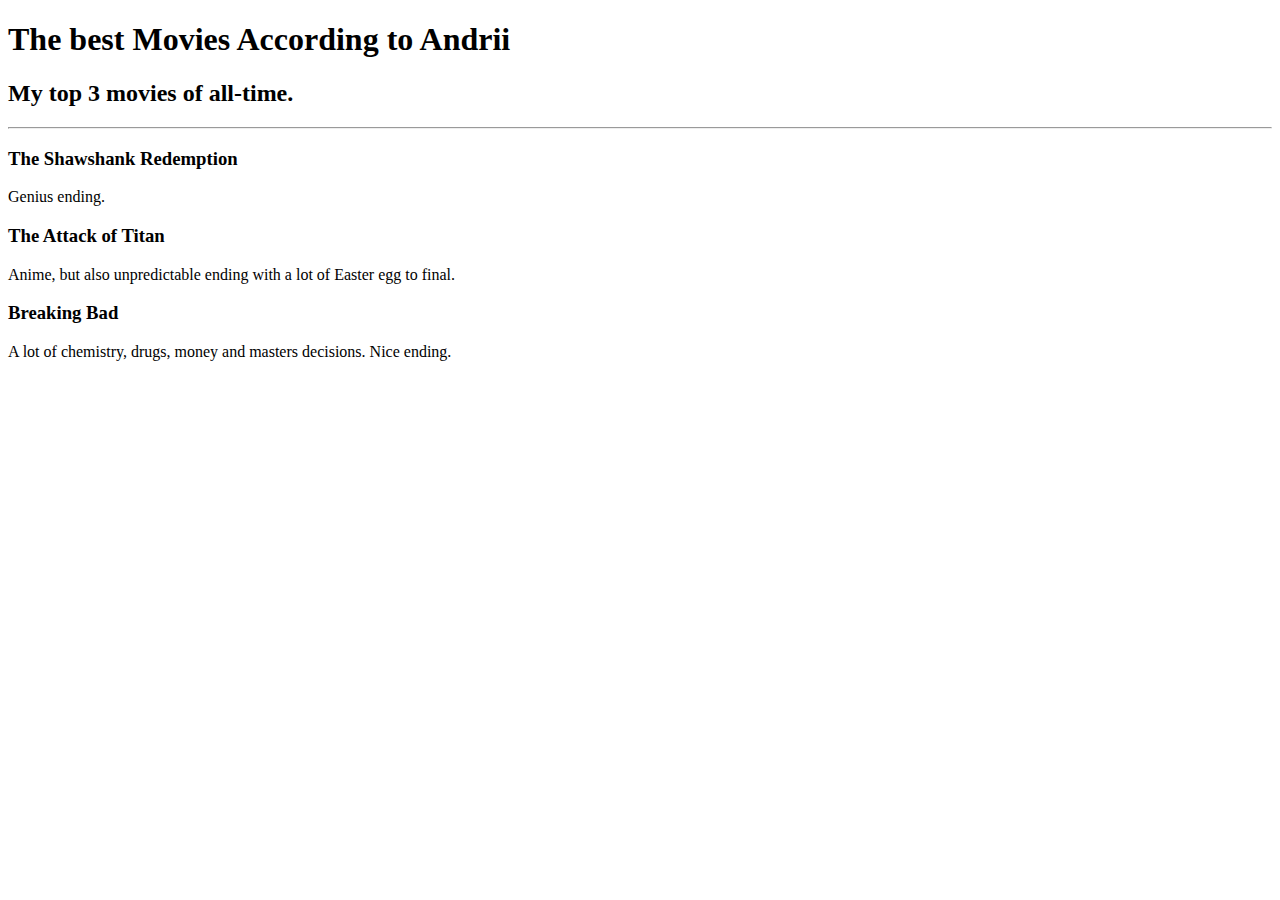
<file: Day 41 - Movie Ranking/index.html>
<!DOCTYPE html>
<html lang="en">
<head>
    <meta charset="UTF-8">
    <title>Movie Ranking</title>
</head>
<body>
<h1>The best Movies According to Andrii</h1>
<h2>My top 3 movies of all-time.</h2>
<hr>
<h3>The Shawshank Redemption</h3>
<p>Genius ending.</p>
<h3>The Attack of Titan</h3>
<p>Anime, but also unpredictable ending with a lot of Easter egg to final.</p>
<h3>Breaking Bad</h3>
<p>A lot of chemistry, drugs, money and masters decisions. Nice ending.</p>
</body>
</html>
</file>
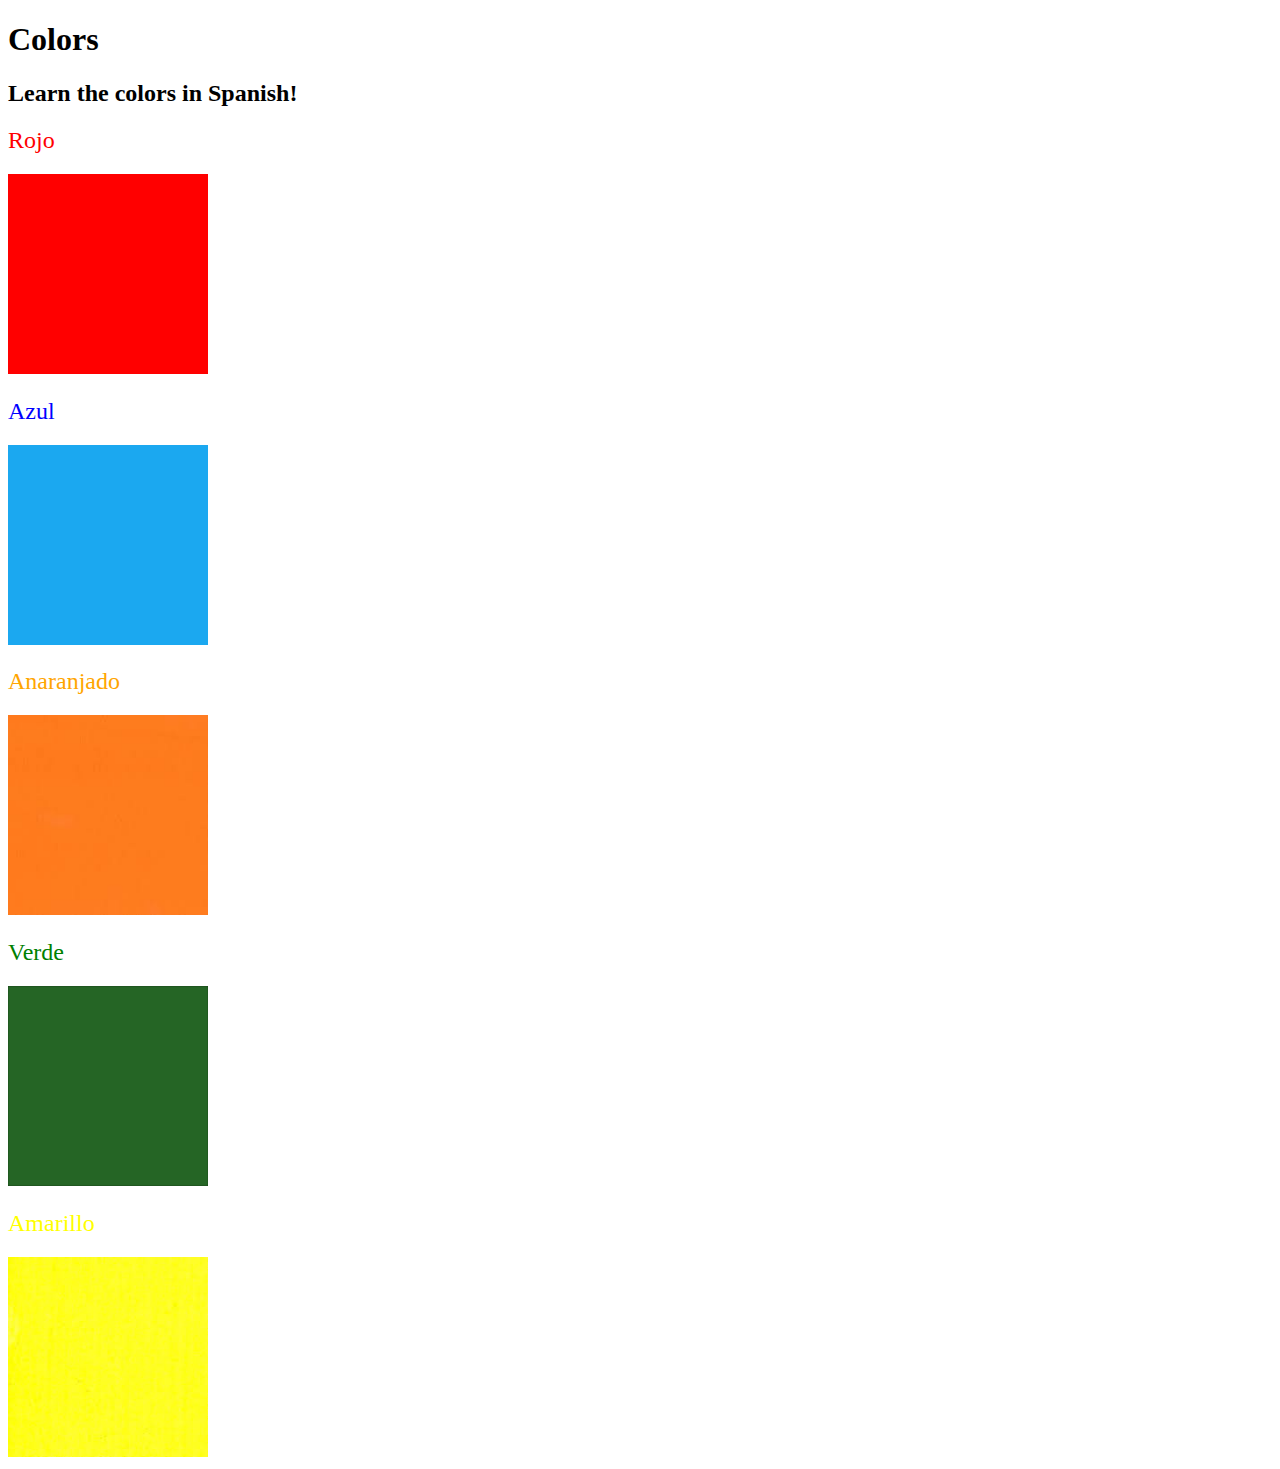
<file: Day 43 - Colour Vocab Website CSS/index.html>
<!DOCTYPE html>
<html lang="en">

<head>
  <meta charset="UTF-8">
  <title>Spanish Vocabulary</title>
  <link rel="stylesheet" href="./style.css" />
</head>

<body>
  <h1>Colors</h1>
  <h2>Learn the colors in Spanish!</h2>
  <h2 class="color-title" id="red">Rojo</h2>
  <img class="color" src="./assets/images/red.png" alt="red" />

  <h2 class="color-title" id="blue">Azul</h2>
  <img src="./assets/images/blue.png" alt="blue" />

  <h2 class="color-title" id="orange">Anaranjado</h2>
  <img src="./assets/images/orange.png" alt="orange" />

  <h2 class="color-title" id="green">Verde</h2>
  <img src="./assets/images/green.png" alt="green" />

  <h2 class="color-title" id="yellow">Amarillo</h2>
  <img src="./assets/images/yellow.png" alt="yellow" />
</body>

</html>
</file>
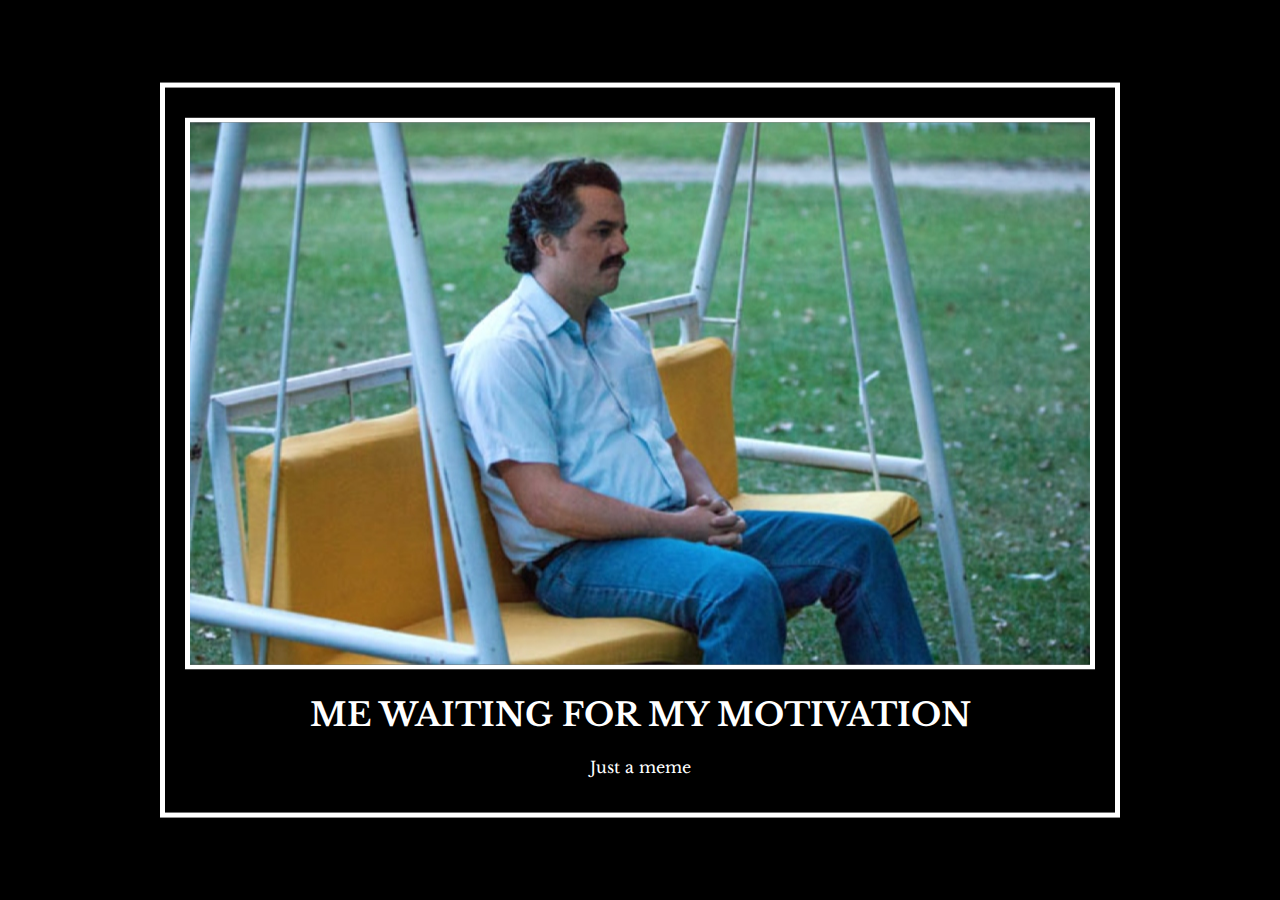
<file: Day 44 - Motivational Poster Website/index.html>
<!-- 
  TODO: Create a motivational post website.
Style it how ever you like. 
Look at the goal image for inspiration.
But it must have the following features:
1. The main h1 text should be using the Regular Libre Baskerville Font from Google Fonts:
  https://fonts.google.com/specimen/Libre+Baskerville
2. The text should be white and background black.
3. Add your own image into the images folder inside assets. It should have a 5px white border.
4. The text should be center aligned.
5. Create a div to contain the h1, p and img elements. Adjust the margins so that the image and text are centered on the page. 
  Hint: You horizontally center a div by giving it a width of 50% and a margin-left of 25%.
  Hint: Set the image to have a width of 100% so it fills the div. 
6. Read about the text-transform property on MDN docs to make the h1 uppercase with CSS.
  https://developer.mozilla.org/en-US/docs/Web/CSS/text-transform 
-->

<!doctype html>
<html lang="en">
<head>
    <meta charset="UTF-8">
    <meta name="viewport"
          content="width=device-width, user-scalable=no">
    <meta http-equiv="X-UA-Compatible" content="ie=edge">
    <link rel="stylesheet" href="style.css">
    <title>Meme</title>
</head>
<body>
<div class="meme-base">
    <div class="meme">
        <img class="meme-image" src="assets/images/New-Project-58.jpg" alt="man waiting">

        <div class="mem-text">
            <h1>Me waiting for my motivation</h1>
            <p>Just a meme</p>
        </div>
    </div>

</div>
</body>
</html>
</file>
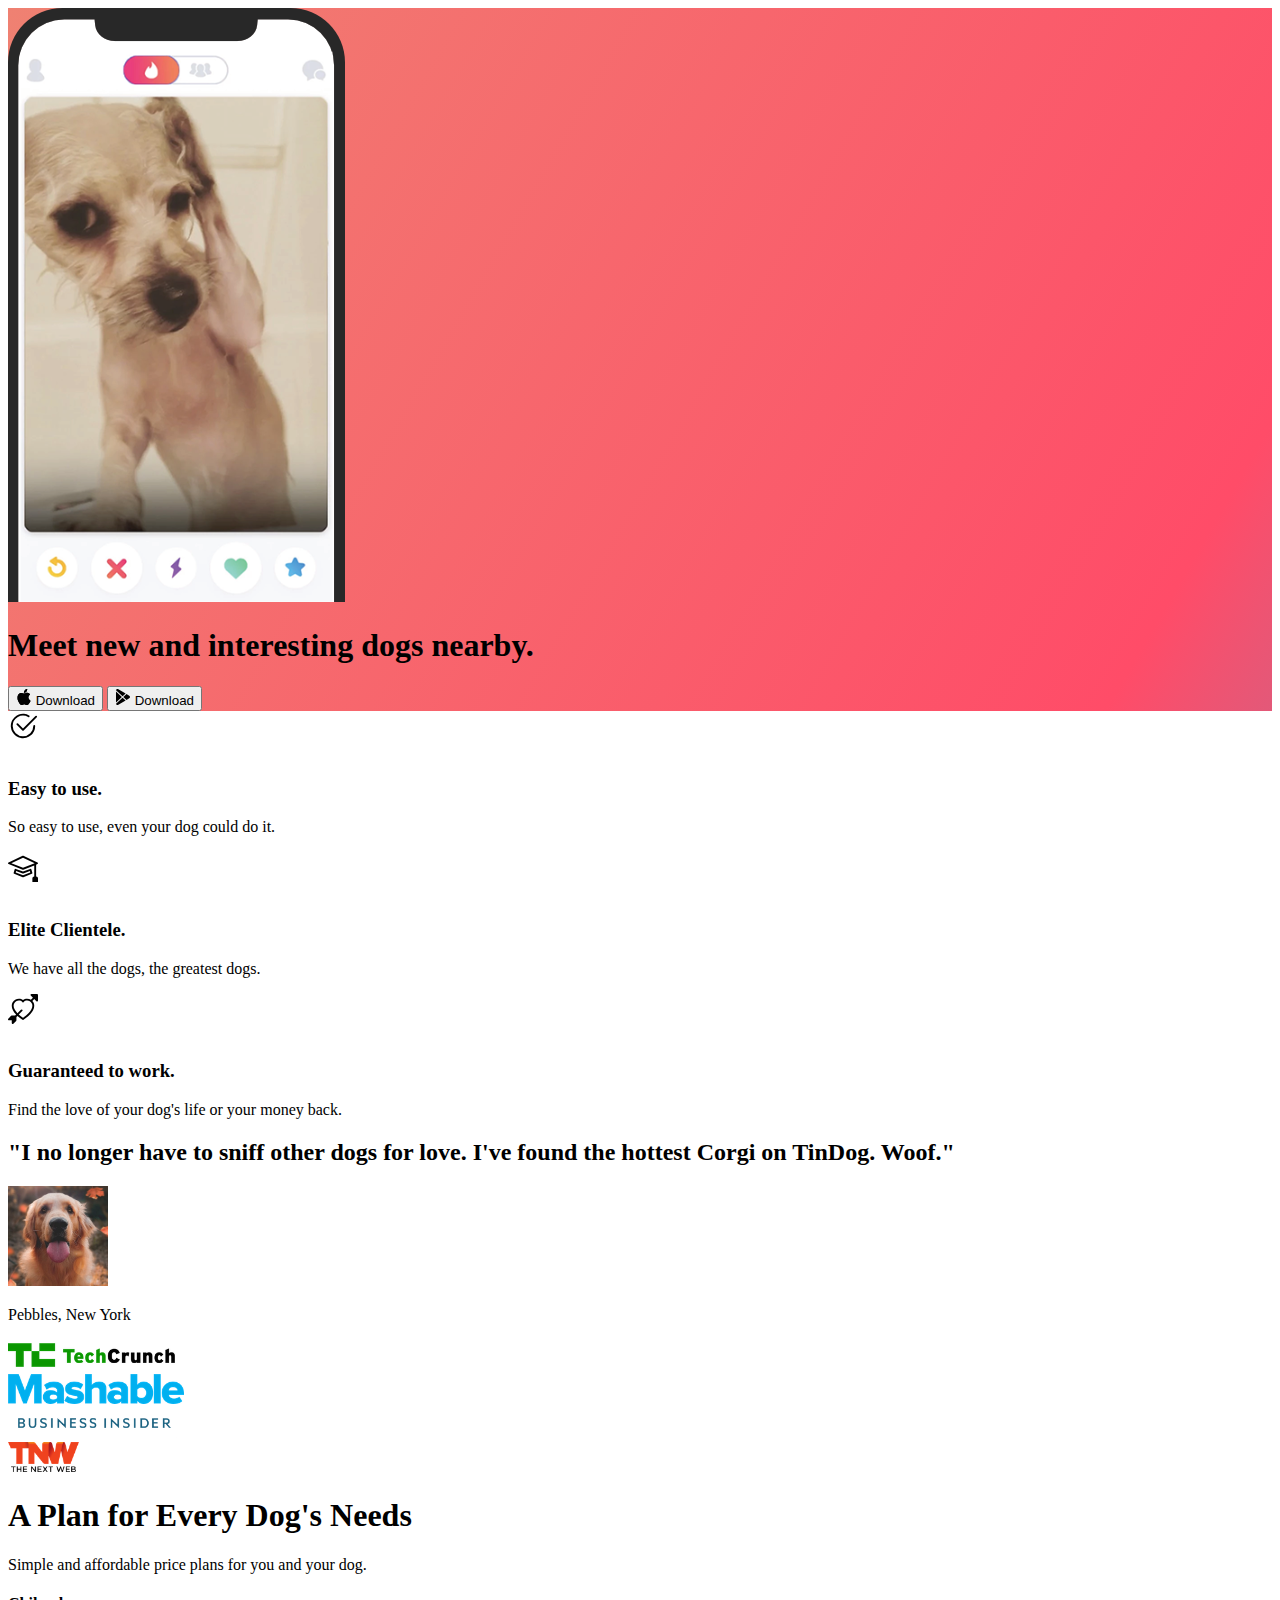
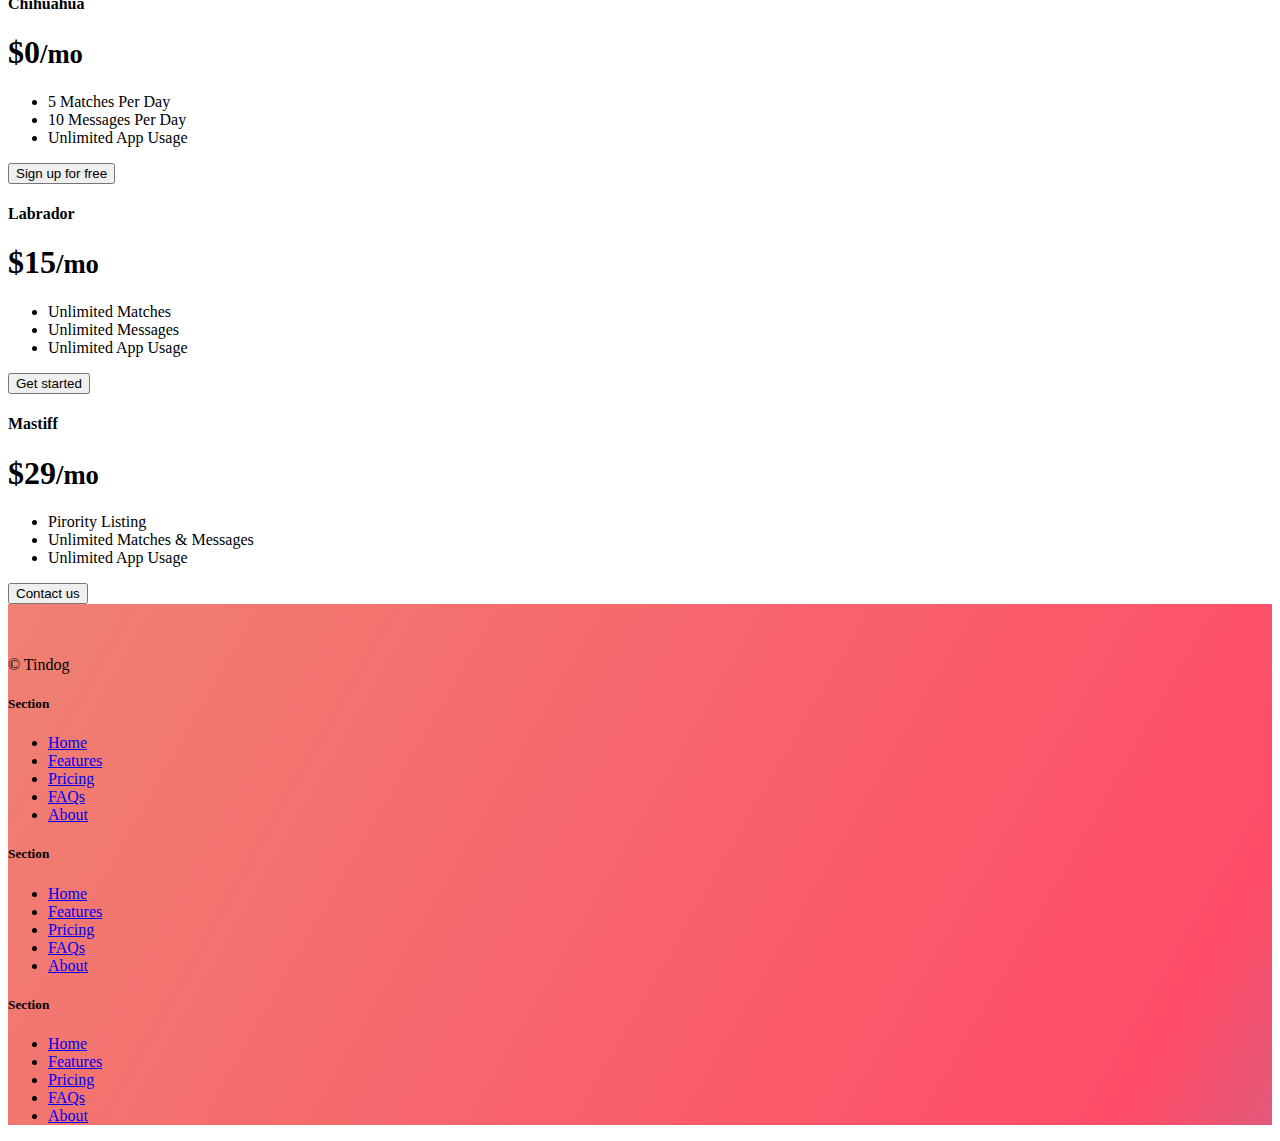
<file: Day 58 - A Startup Website/index.html>
<!DOCTYPE html>
<html lang="en">

<head>
    <meta charset="UTF-8">
    <meta name="viewport" content="width=device-width, initial-scale=1.0">
    <title>TinDog</title>
    <link href="https://cdn.jsdelivr.net/npm/bootstrap@5.3.0-alpha3/dist/css/bootstrap.min.css" rel="stylesheet"
          integrity="sha384-KK94CHFLLe+nY2dmCWGMq91rCGa5gtU4mk92HdvYe+M/SXH301p5ILy+dN9+nJOZ" crossorigin="anonymous">
    <link rel="stylesheet" href="css/style.css">
</head>

<body>

<!-- Title -->
<section id="title" class="gradient-background">
    <div class="container col-xxl-8 px-4 pt-5 pb-0">
        <div class="row flex-lg-row-reverse align-items-center g-5 pt-5">
            <div class="col-10 col-sm-8 col-lg-6">
                <img src="images/iphone.png" class="d-block mx-lg-auto img-fluid" alt="Bootstrap Themes"
                     loading="lazy">
            </div>
            <div class="col-lg-6">
                <h1 class="display-5 fw-bold text-body-emphasis lh-1 mb-3">Meet new and interesting dogs
                    nearby.</h1>
                <div class="d-grid gap-2 d-md-flex justify-content-md-start">
                    <button type="button" class="btn btn-light btn-lg px-4 me-md-2">
                        <svg xmlns="http://www.w3.org/2000/svg" width="16" height="16" fill="currentColor"
                             class="bi bi-apple mb-1" viewBox="0 0 16 16">
                            <path
                                    d="M11.182.008C11.148-.03 9.923.023 8.857 1.18c-1.066 1.156-.902 2.482-.878 2.516.024.034 1.52.087 2.475-1.258.955-1.345.762-2.391.728-2.43Zm3.314 11.733c-.048-.096-2.325-1.234-2.113-3.422.212-2.189 1.675-2.789 1.698-2.854.023-.065-.597-.79-1.254-1.157a3.692 3.692 0 0 0-1.563-.434c-.108-.003-.483-.095-1.254.116-.508.139-1.653.589-1.968.607-.316.018-1.256-.522-2.267-.665-.647-.125-1.333.131-1.824.328-.49.196-1.422.754-2.074 2.237-.652 1.482-.311 3.83-.067 4.56.244.729.625 1.924 1.273 2.796.576.984 1.34 1.667 1.659 1.899.319.232 1.219.386 1.843.067.502-.308 1.408-.485 1.766-.472.357.013 1.061.154 1.782.539.571.197 1.111.115 1.652-.105.541-.221 1.324-1.059 2.238-2.758.347-.79.505-1.217.473-1.282Z"/>
                            <path
                                    d="M11.182.008C11.148-.03 9.923.023 8.857 1.18c-1.066 1.156-.902 2.482-.878 2.516.024.034 1.52.087 2.475-1.258.955-1.345.762-2.391.728-2.43Zm3.314 11.733c-.048-.096-2.325-1.234-2.113-3.422.212-2.189 1.675-2.789 1.698-2.854.023-.065-.597-.79-1.254-1.157a3.692 3.692 0 0 0-1.563-.434c-.108-.003-.483-.095-1.254.116-.508.139-1.653.589-1.968.607-.316.018-1.256-.522-2.267-.665-.647-.125-1.333.131-1.824.328-.49.196-1.422.754-2.074 2.237-.652 1.482-.311 3.83-.067 4.56.244.729.625 1.924 1.273 2.796.576.984 1.34 1.667 1.659 1.899.319.232 1.219.386 1.843.067.502-.308 1.408-.485 1.766-.472.357.013 1.061.154 1.782.539.571.197 1.111.115 1.652-.105.541-.221 1.324-1.059 2.238-2.758.347-.79.505-1.217.473-1.282Z"/>
                        </svg>
                        Download
                    </button>
                    <button type="button" class="btn btn-outline-light btn-lg px-4">
                        <svg xmlns="http://www.w3.org/2000/svg" width="16" height="16" fill="currentColor"
                             class="bi bi-google-play mb-1" viewBox="0 0 16 16">
                            <path
                                    d="M14.222 9.374c1.037-.61 1.037-2.137 0-2.748L11.528 5.04 8.32 8l3.207 2.96 2.694-1.586Zm-3.595 2.116L7.583 8.68 1.03 14.73c.201 1.029 1.36 1.61 2.303 1.055l7.294-4.295ZM1 13.396V2.603L6.846 8 1 13.396ZM1.03 1.27l6.553 6.05 3.044-2.81L3.333.215C2.39-.341 1.231.24 1.03 1.27Z"/>
                        </svg>
                        Download
                    </button>
                </div>
            </div>
        </div>
    </div>
</section>
<!-- Features -->
<section id="features">
    <div class="container px-4 pt-5" id="hanging-icons">
        <div class="row g-4 py-5 row-cols-1 row-cols-lg-3">
            <div class="col d-flex align-items-start">
                <div class="icon-square text-body-emphasis bg-body-secondary d-inline-flex align-items-center justify-content-center fs-4 flex-shrink-0 me-3"
                     bis_skin_checked="1">
                    <svg xmlns="http://www.w3.org/2000/svg" height="30" fill="currentColor" class="bi bi-check2-circle"
                         viewBox="0 0 16 16">
                        <path
                                d="M2.5 8a5.5 5.5 0 0 1 8.25-4.764.5.5 0 0 0 .5-.866A6.5 6.5 0 1 0 14.5 8a.5.5 0 0 0-1 0 5.5 5.5 0 1 1-11 0z"/>
                        <path
                                d="M15.354 3.354a.5.5 0 0 0-.708-.708L8 9.293 5.354 6.646a.5.5 0 1 0-.708.708l3 3a.5.5 0 0 0 .708 0l7-7z"/>
                    </svg>
                </div>
                <div bis_skin_checked="1">
                    <h3 class="fs-2 text-body-emphasis">Easy to use.</h3>
                    <p>So easy to use, even your dog could do it.</p>
                </div>
            </div>
            <div class="col d-flex align-items-start" bis_skin_checked="1">
                <div class="icon-square text-body-emphasis bg-body-secondary d-inline-flex align-items-center justify-content-center fs-4 flex-shrink-0 me-3"
                     bis_skin_checked="1">
                    <svg xmlns="http://www.w3.org/2000/svg" height="30" fill="currentColor" class="bi bi-mortarboard"
                         viewBox="0 0 16 16">
                        <path d="M8.211 2.047a.5.5 0 0 0-.422 0l-7.5 3.5a.5.5 0 0 0 .025.917l7.5 3a.5.5 0 0 0 .372 0L14 7.14V13a1 1 0 0 0-1 1v2h3v-2a1 1 0 0 0-1-1V6.739l.686-.275a.5.5 0 0 0 .025-.917l-7.5-3.5ZM8 8.46 1.758 5.965 8 3.052l6.242 2.913L8 8.46Z"/>
                        <path d="M4.176 9.032a.5.5 0 0 0-.656.327l-.5 1.7a.5.5 0 0 0 .294.605l4.5 1.8a.5.5 0 0 0 .372 0l4.5-1.8a.5.5 0 0 0 .294-.605l-.5-1.7a.5.5 0 0 0-.656-.327L8 10.466 4.176 9.032Zm-.068 1.873.22-.748 3.496 1.311a.5.5 0 0 0 .352 0l3.496-1.311.22.748L8 12.46l-3.892-1.556Z"/>
                    </svg>
                </div>
                <div bis_skin_checked="1">
                    <h3 class="fs-2 text-body-emphasis">Elite Clientele.</h3>
                    <p>We have all the dogs, the greatest dogs.</p>
                </div>
            </div>
            <div class="col d-flex align-items-start" bis_skin_checked="1">
                <div class="icon-square text-body-emphasis bg-body-secondary d-inline-flex align-items-center justify-content-center fs-4 flex-shrink-0 me-3"
                     bis_skin_checked="1">
                    <svg xmlns="http://www.w3.org/2000/svg" height="30" fill="currentColor"
                         class="bi bi-arrow-through-heart"
                         viewBox="0 0 16 16">
                        <path fill-rule="evenodd"
                              d="M2.854 15.854A.5.5 0 0 1 2 15.5V14H.5a.5.5 0 0 1-.354-.854l1.5-1.5A.5.5 0 0 1 2 11.5h1.793l.53-.53c-.771-.802-1.328-1.58-1.704-2.32-.798-1.575-.775-2.996-.213-4.092C3.426 2.565 6.18 1.809 8 3.233c1.25-.98 2.944-.928 4.212-.152L13.292 2 12.147.854A.5.5 0 0 1 12.5 0h3a.5.5 0 0 1 .5.5v3a.5.5 0 0 1-.854.354L14 2.707l-1.006 1.006c.236.248.44.531.6.845.562 1.096.585 2.517-.213 4.092-.793 1.563-2.395 3.288-5.105 5.08L8 13.912l-.276-.182a21.86 21.86 0 0 1-2.685-2.062l-.539.54V14a.5.5 0 0 1-.146.354l-1.5 1.5Zm2.893-4.894A20.419 20.419 0 0 0 8 12.71c2.456-1.666 3.827-3.207 4.489-4.512.679-1.34.607-2.42.215-3.185-.817-1.595-3.087-2.054-4.346-.761L8 4.62l-.358-.368c-1.259-1.293-3.53-.834-4.346.761-.392.766-.464 1.845.215 3.185.323.636.815 1.33 1.519 2.065l1.866-1.867a.5.5 0 1 1 .708.708L5.747 10.96Z"/>
                    </svg>
                </div>
                <div bis_skin_checked="1">
                    <h3 class="fs-2 text-body-emphasis">Guaranteed to work.</h3>
                    <p>Find the love of your dog's life or your money back.</p>
                </div>
            </div>
        </div>
    </div>
</section>
<!-- Testimonial -->
<section id="testimonial">
    <div class="my-5" bis_skin_checked="1">
        <div class="pb-0 p-5 text-center bg-body-tertiary" bis_skin_checked="1">
            <div class="container py-5" bis_skin_checked="1">
                <h2 class="text-body-emphasis">"I no longer have to sniff other dogs for love. I've found the hottest
                    Corgi on TinDog. Woof."</h2>
                <img class="rounded-circle mt-5 mb-2" src="images/dog-img.jpg" alt="dog" width="100">
                <p class="col-lg-8 mx-auto lead pb-5">
                    Pebbles, New York
                </p>
                <div class="row">
                    <div class="col-lg-3 col-sm-12">
                        <img src="images/techcrunch.png" alt="techcrunch" height="30">
                    </div>
                    <div class="col-lg-3 col-sm-12">
                        <img src="images/mashable.png" alt="mashable" height="30">
                    </div>
                    <div class="col-lg-3 col-sm-12">
                        <img src="images/bizinsider.png" alt="bizinsider" height="30">
                    </div>
                    <div class="col-lg-3 col-sm-12">
                        <img src="images/tnw.png" alt="tnw" height="30">
                    </div>
                </div>
            </div>
        </div>
    </div>
</section>
<!-- Pricing -->
<section id="pricing">
    <div class="container py-3" bis_skin_checked="1">
        <div class="pricing-header p-2 pb-md-4 mx-auto text-center" bis_skin_checked="1">
            <h1 class="display-4 fw-normal text-body-emphasis">A Plan for Every Dog's Needs</h1>
            <p class="fs-5 text-body-secondary">Simple and affordable price plans for you and your dog.</p>
        </div>

        <div class="row row-cols-1 row-cols-md-3 mb-3 text-center" bis_skin_checked="1">
            <div class="col" bis_skin_checked="1">
                <div class="card mb-4 rounded-3 shadow-sm" bis_skin_checked="1">
                    <div class="card-header py-3" bis_skin_checked="1">
                        <h4 class="my-0 fw-normal">Chihuahua</h4>
                    </div>
                    <div class="card-body" bis_skin_checked="1">
                        <h1 class="card-title pricing-card-title">$0<small
                                class="text-body-secondary fw-light">/mo</small></h1>
                        <ul class="list-unstyled mt-3 mb-4">
                            <li>5 Matches Per Day</li>
                            <li>10 Messages Per Day</li>
                            <li>Unlimited App Usage</li>
                        </ul>
                        <button type="button" class="w-100 btn btn-lg btn-outline-primary">Sign up for free</button>
                    </div>
                </div>
            </div>
            <div class="col" bis_skin_checked="1">
                <div class="card mb-4 rounded-3 shadow-sm" bis_skin_checked="1">
                    <div class="card-header py-3" bis_skin_checked="1">
                        <h4 class="my-0 fw-normal">Labrador</h4>
                    </div>
                    <div class="card-body" bis_skin_checked="1">
                        <h1 class="card-title pricing-card-title">$15<small
                                class="text-body-secondary fw-light">/mo</small></h1>
                        <ul class="list-unstyled mt-3 mb-4">
                            <li>Unlimited Matches</li>
                            <li>Unlimited Messages</li>
                            <li>Unlimited App Usage</li>
                        </ul>
                        <button type="button" class="w-100 btn btn-lg btn-dark">Get started</button>
                    </div>
                </div>
            </div>
            <div class="col" bis_skin_checked="1">
                <div class="card mb-4 rounded-3 shadow-sm border-dark" bis_skin_checked="1">
                    <div class="card-header py-3 text-bg-dark border-dark" bis_skin_checked="1">
                        <h4 class="my-0 fw-normal">Mastiff</h4>
                    </div>
                    <div class="card-body" bis_skin_checked="1">
                        <h1 class="card-title pricing-card-title">$29<small
                                class="text-body-secondary fw-light">/mo</small></h1>
                        <ul class="list-unstyled mt-3 mb-4">
                            <li>Pirority Listing</li>
                            <li>Unlimited Matches & Messages</li>
                            <li>Unlimited App Usage</li>
                        </ul>
                        <button type="button" class="w-100 btn btn-lg btn-dark">Contact us</button>
                    </div>
                </div>
            </div>
        </div>
    </div>
</section>
<!-- Footer -->
<section class="gradient-background" id="footer">
    <div class="container" bis_skin_checked="1">
        <footer class="row row-cols-1 row-cols-sm-2 row-cols-md-5 py-5 border-top">
            <div class="col mb-3" bis_skin_checked="1">
                <a href="/" class="d-flex align-items-center mb-3 link-body-emphasis text-decoration-none">
                    <svg class="bi me-2" width="40" height="32">
                        <use xlink:href="#bootstrap"></use>
                    </svg>
                </a>
                <p class="text-body-secondary">© Tindog</p>
            </div>

            <div class="col mb-3" bis_skin_checked="1">

            </div>

            <div class="col mb-3" bis_skin_checked="1">
                <h5>Section</h5>
                <ul class="nav flex-column">
                    <li class="nav-item mb-2"><a href="#" class="nav-link p-0 text-body-secondary">Home</a></li>
                    <li class="nav-item mb-2"><a href="#" class="nav-link p-0 text-body-secondary">Features</a></li>
                    <li class="nav-item mb-2"><a href="#" class="nav-link p-0 text-body-secondary">Pricing</a></li>
                    <li class="nav-item mb-2"><a href="#" class="nav-link p-0 text-body-secondary">FAQs</a></li>
                    <li class="nav-item mb-2"><a href="#" class="nav-link p-0 text-body-secondary">About</a></li>
                </ul>
            </div>

            <div class="col mb-3" bis_skin_checked="1">
                <h5>Section</h5>
                <ul class="nav flex-column">
                    <li class="nav-item mb-2"><a href="#" class="nav-link p-0 text-body-secondary">Home</a></li>
                    <li class="nav-item mb-2"><a href="#" class="nav-link p-0 text-body-secondary">Features</a></li>
                    <li class="nav-item mb-2"><a href="#" class="nav-link p-0 text-body-secondary">Pricing</a></li>
                    <li class="nav-item mb-2"><a href="#" class="nav-link p-0 text-body-secondary">FAQs</a></li>
                    <li class="nav-item mb-2"><a href="#" class="nav-link p-0 text-body-secondary">About</a></li>
                </ul>
            </div>

            <div class="col mb-3" bis_skin_checked="1">
                <h5>Section</h5>
                <ul class="nav flex-column">
                    <li class="nav-item mb-2"><a href="#" class="nav-link p-0 text-body-secondary">Home</a></li>
                    <li class="nav-item mb-2"><a href="#" class="nav-link p-0 text-body-secondary">Features</a></li>
                    <li class="nav-item mb-2"><a href="#" class="nav-link p-0 text-body-secondary">Pricing</a></li>
                    <li class="nav-item mb-2"><a href="#" class="nav-link p-0 text-body-secondary">FAQs</a></li>
                    <li class="nav-item mb-2"><a href="#" class="nav-link p-0 text-body-secondary">About</a></li>
                </ul>
            </div>
        </footer>
    </div>
</section>
</body>

</html>
</file>
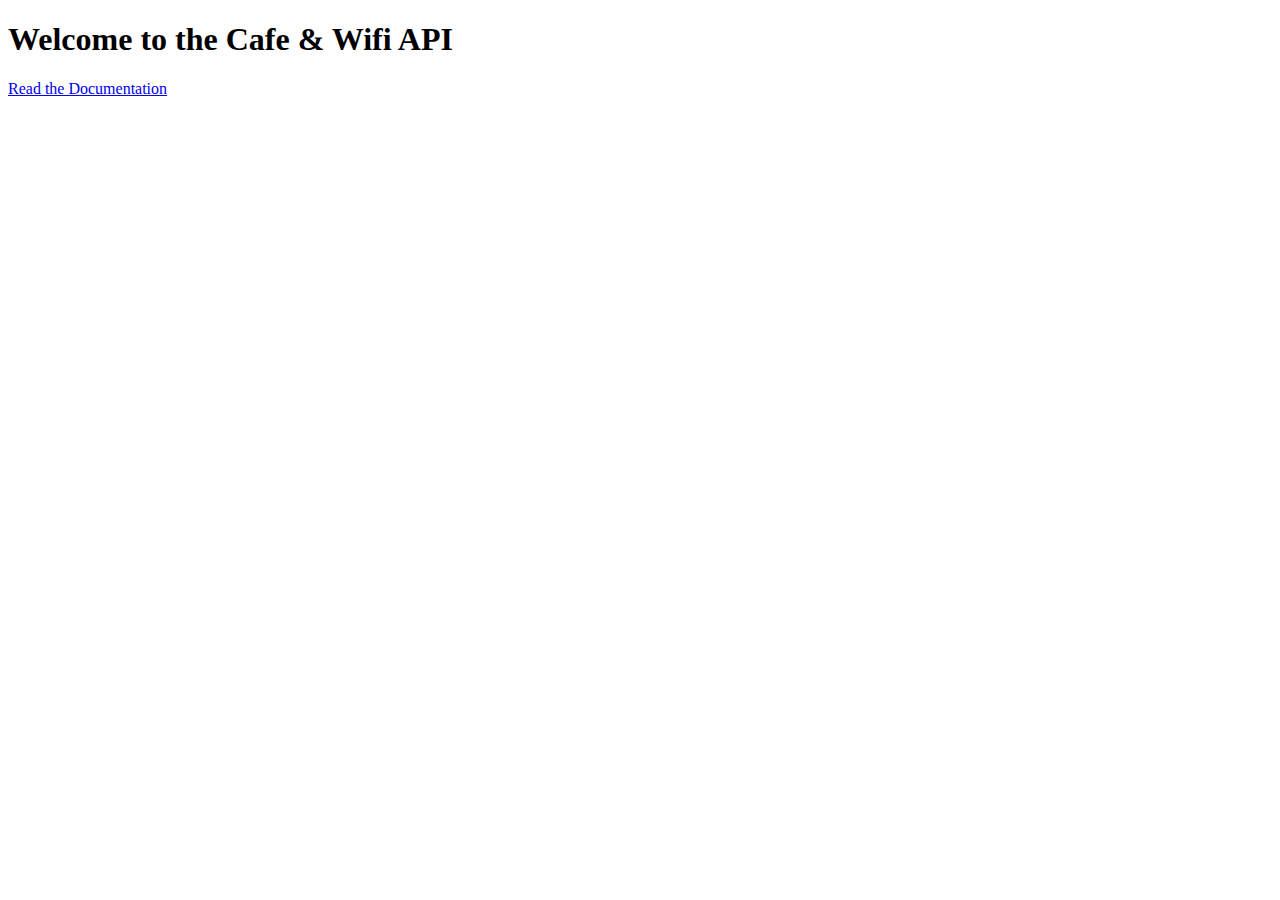
<file: Day 66 - API/templates/index.html>
<!DOCTYPE html>
<html lang="en">
<head>
    <meta charset="UTF-8">
    <title>Cafe&Wifi API</title>
</head>
<body>
    <h1>Welcome to the Cafe & Wifi API</h1>
<a href="https://documenter.getpostman.com/view/2568017/TVRhd9qR">Read the Documentation</a>
</body>
</html>
</file>
<file: Day 43 - Colour Vocab Website CSS/style.css>
img {
  height: 200px;
  width: 200px;
}

.color-title {
  font-weight: normal;
}

#red {
  color: red;
}

#blue {
  color: blue;
}

#orange {
  color: orange;
}

#green {
  color: green;
}

#yellow {
  color: yellow;
}
</file>
<file: Day 44 - Motivational Poster Website/style.css>
@import url('https://fonts.googleapis.com/css2?family=Libre+Baskerville:ital,wght@0,400;0,700;1,400&family=Roboto:wght@400;700;900&display=swap');

* {
    background: black;
    color: white;
    font-family: "Libre Baskerville", serif;
}

h1 {
    text-transform: uppercase;
}

.meme-image {
    border: 5px solid white;
}

.meme-base {
    display: flex;
    justify-content: center;
    align-items: center;
}

.meme-text {
    position: fixed;
    inset: 0;
    width: 12rem;
    height: 5rem;
    max-width: 100vw;
    max-height: 100dvh;
    margin: auto;
}

.meme {
    position: absolute;
    top: 50%;
    transform: translate(0, -50%);
    padding: 30px 20px 20px 20px;
    width: fit-content;
    text-align: center;
    border: 5px solid white
}
</file>
<file: Day 58 - A Startup Website/css/style.css>
.gradient-background {
  background: linear-gradient(300deg, #00bfff, #ff4c68, #ef8172);
  background-size: 180% 180%;
  animation: gradient-animation 18s ease infinite;
}

@keyframes gradient-animation {
  0% {
    background-position: 0% 50%;
  }
  50% {
    background-position: 100% 50%;
  }
  100% {
    background-position: 0% 50%;
  }
}

.icon-square {
  width: 3rem;
  height: 3rem;
  border-radius: 0.75rem;
}

.profile-img {
  height: 100px;
  border-radius: 50%;
}
</file>
